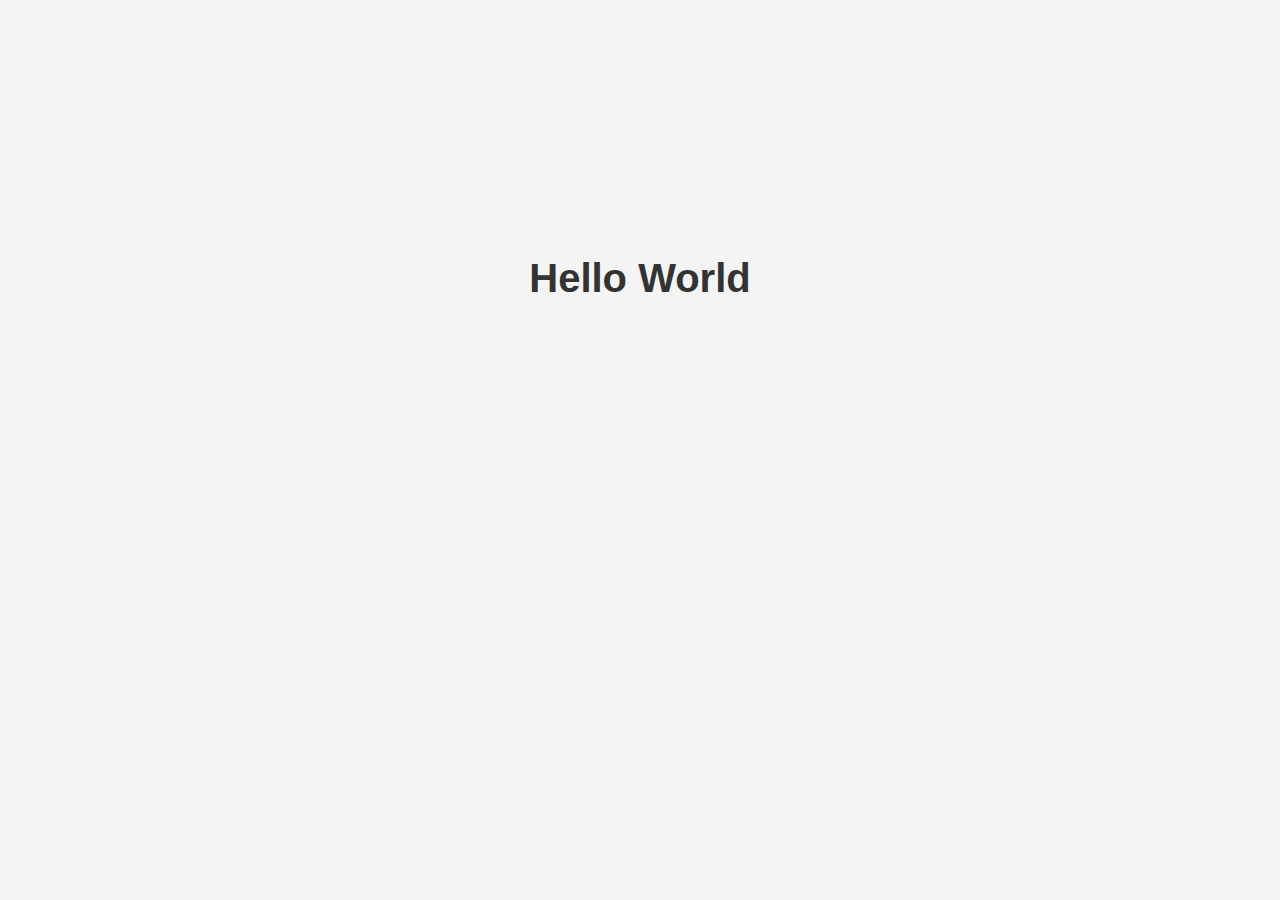
<file: docker/frontend/index.html>
<!DOCTYPE html>
<html lang="en">
<head>
  <meta charset="UTF-8">
  <meta name="viewport" content="width=device-width, initial-scale=1.0">
  <title>Hello World</title>
  <style>
    body {
      font-family: Arial, sans-serif;
      text-align: center;
      margin-top: 20%;
      background-color: #f4f4f4;
      color: #333;
    }
    h1 {
      font-size: 2.5rem;
    }
  </style>
</head>
<body>
  <h1>Hello World</h1>
</body>
</html>
</file>
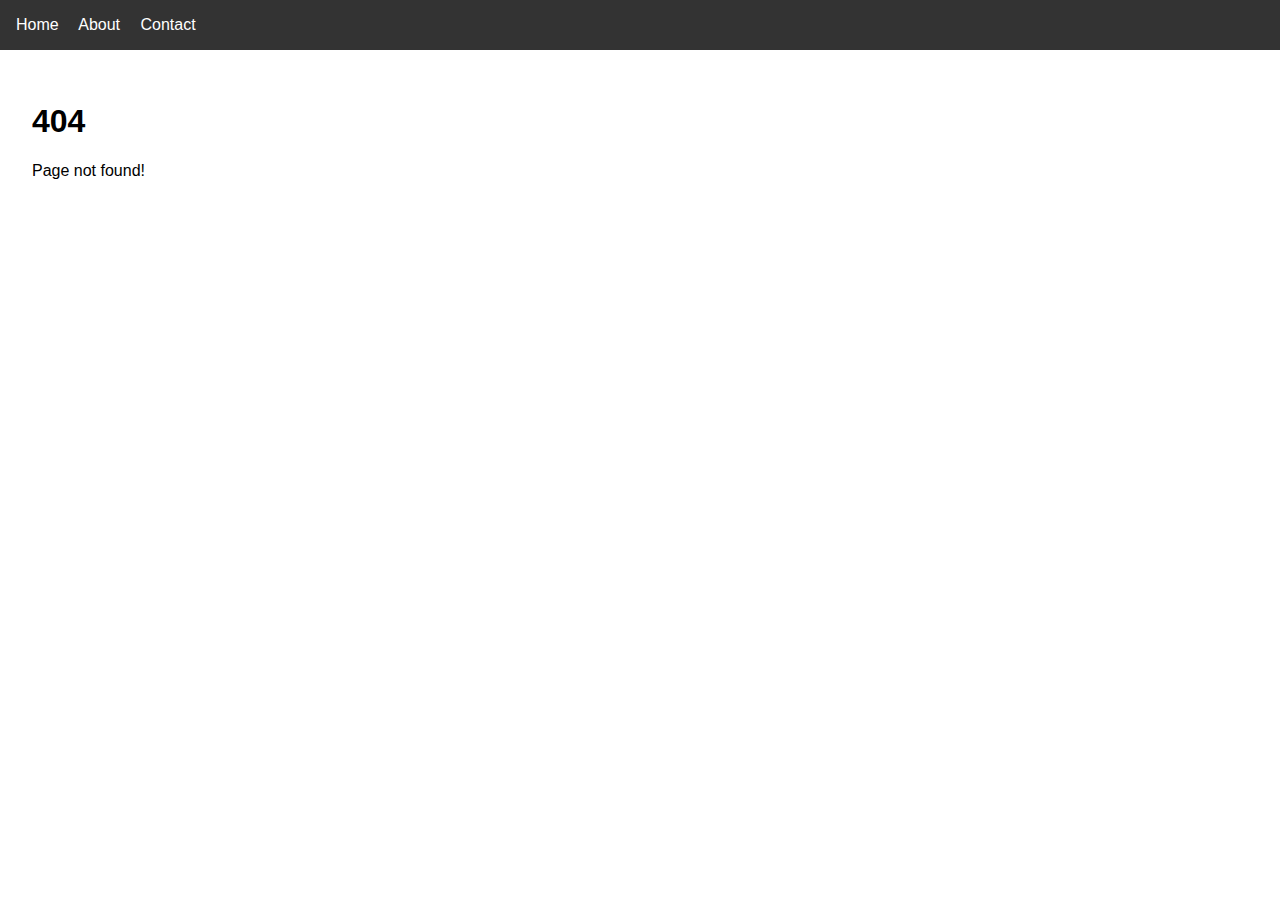
<file: app/front/test2/index.html>
<!DOCTYPE html>
<html lang="en">
<head>
  <meta charset="UTF-8">
  <meta name="viewport" content="width=device-width, initial-scale=1.0">
  <title>Pure JS SPA</title>
  <link rel="stylesheet" href="styles.css">
</head>
<body>
  <nav>
    <a href="/" data-link>Home</a>
    <a href="/about1" data-link>About</a>
    <a href="/contact" data-link>Contact</a>
  </nav>
  <main id="app"></main>
  <script src="app.js"></script>
</body>
</html>
</file>
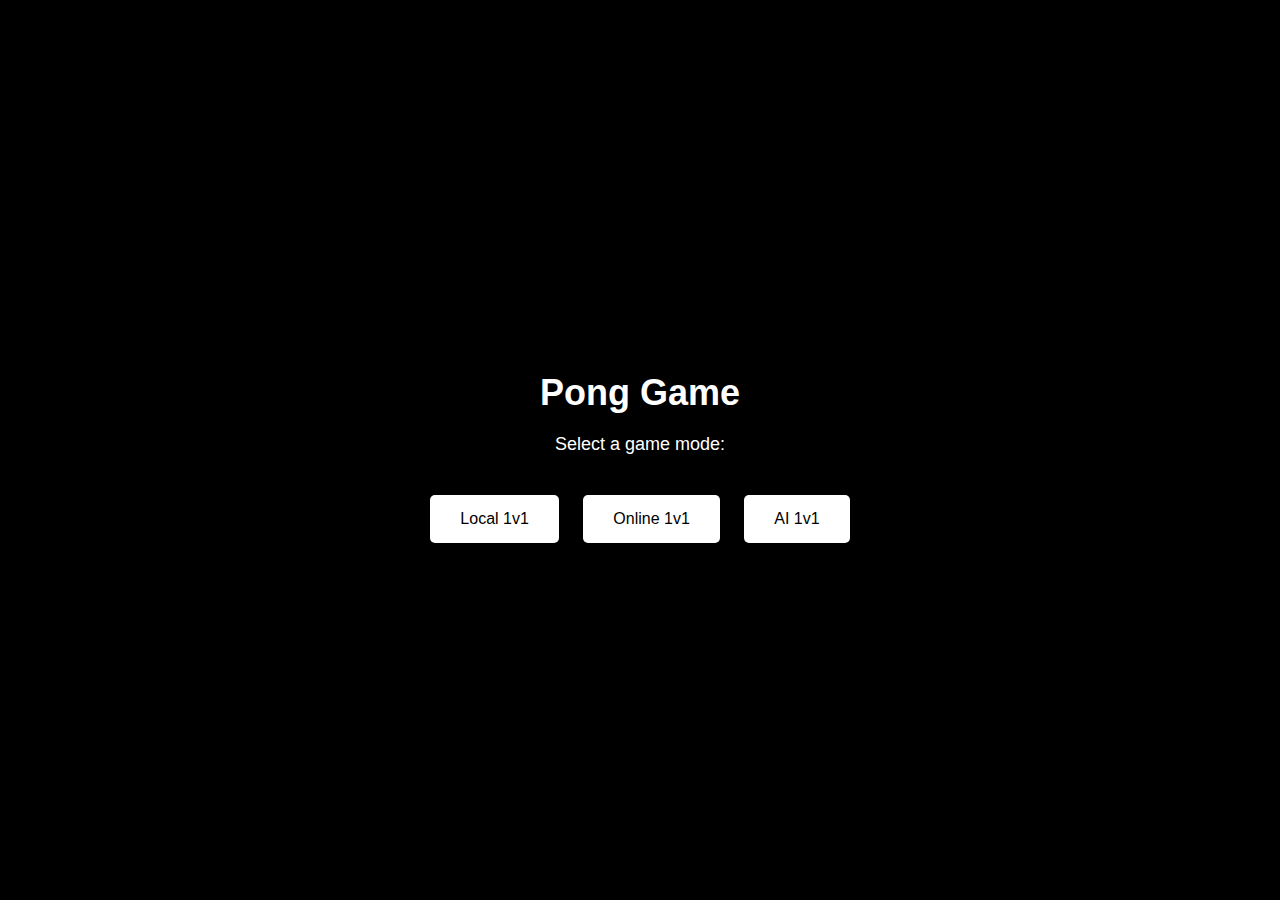
<file: docker/frontend/game/index.html>
<!DOCTYPE html>
<html lang="en">
<head>
  <meta charset="UTF-8">
  <meta name="viewport" content="width=device-width, initial-scale=1.0">
  <title>Pong Game Modes</title>
  <link rel="stylesheet" href="style.css">
</head>
<body>
  <div class="container">
    <h1>Pong Game</h1>
    <p>Select a game mode:</p>
    <div class="options">
      <button id="local">Local 1v1</button>
      <button id="online">Online 1v1</button>
      <button id="ai">AI 1v1</button>
    </div>
  </div>

  <script src="main.js"></script>
</body>
</html>
</file>
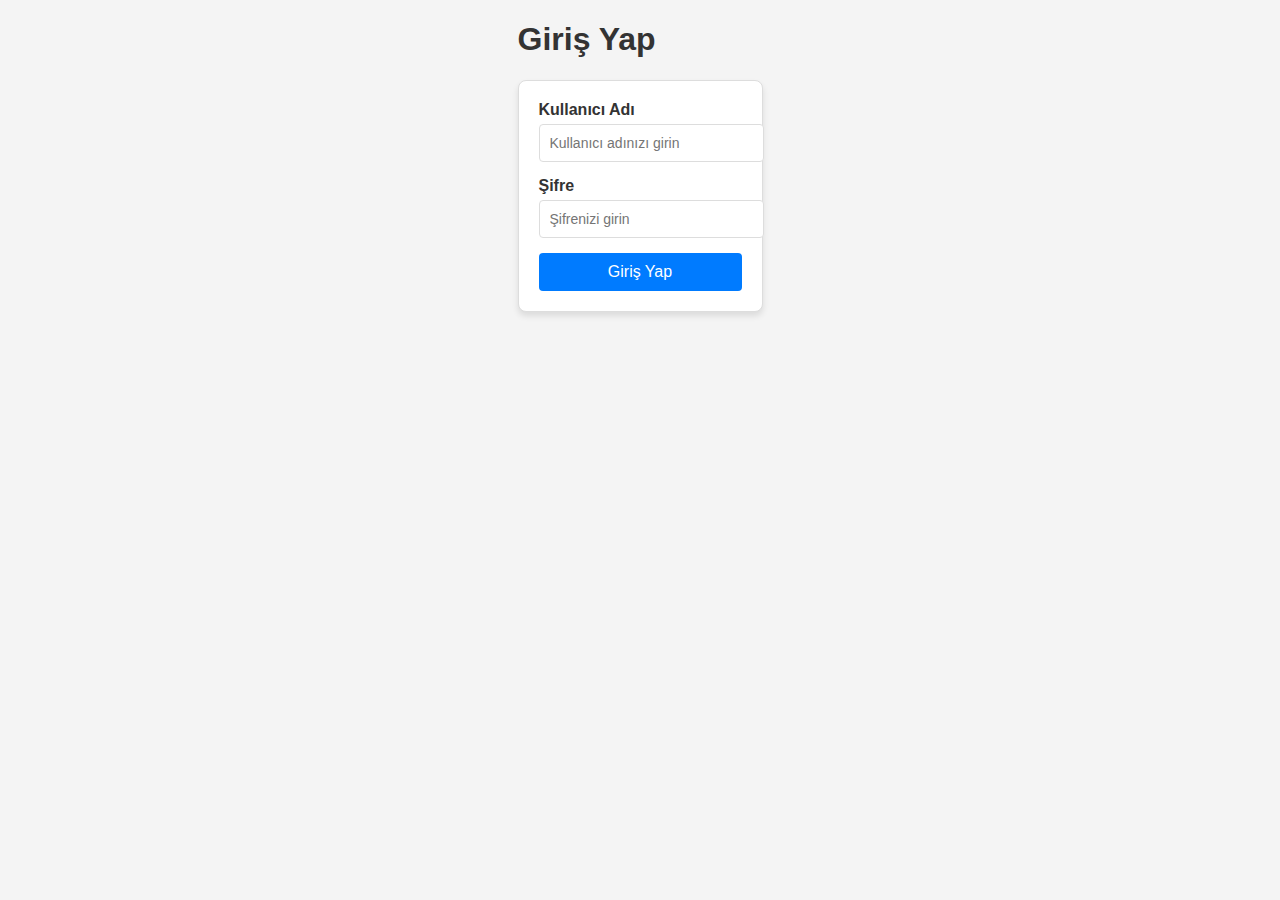
<file: docker/frontend/login/index.html>
<!DOCTYPE html>
<html lang="tr">
<head>
    <meta charset="UTF-8">
    <meta name="viewport" content="width=device-width, initial-scale=1.0">
    <title>Giriş Yap</title>
    <link rel="stylesheet" href="style.css">
</head>
<body>
    <div class="login-container">
        <h1>Giriş Yap</h1>
        <form id="loginForm">
            <div class="form-group">
                <label for="username">Kullanıcı Adı</label>
                <input type="text" id="username" name="username" placeholder="Kullanıcı adınızı girin">
            </div>
            <div class="form-group">
                <label for="password">Şifre</label>
                <input type="password" id="password" name="password" placeholder="Şifrenizi girin">
            </div>
            <button type="submit" class="submit-button">Giriş Yap</button>
        </form>
    </div>
    <script src="login.js"></script>
</body>
</html>
</file>
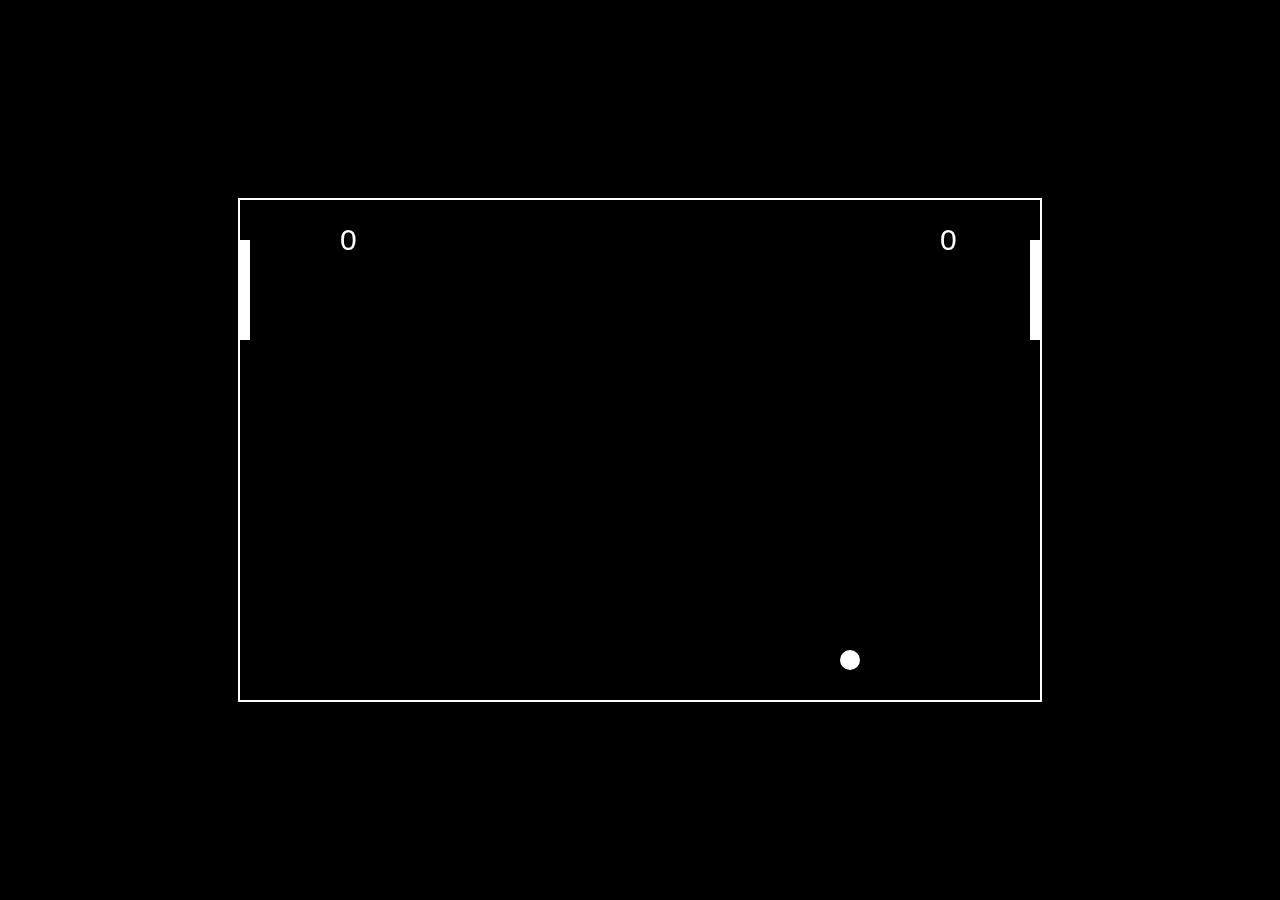
<file: app/front/game_local/game.html>
<!DOCTYPE html>
<html lang="en">
<head>
  <meta charset="UTF-8">
  <meta name="viewport" content="width=device-width, initial-scale=1.0">
  <title>Pong Game</title>
  <link rel="stylesheet" href="game.css">
</head>
<body>
  <canvas id="gc" width="800" height="500"></canvas>
  <script src="game.js"></script>
</body>
</html>
</file>
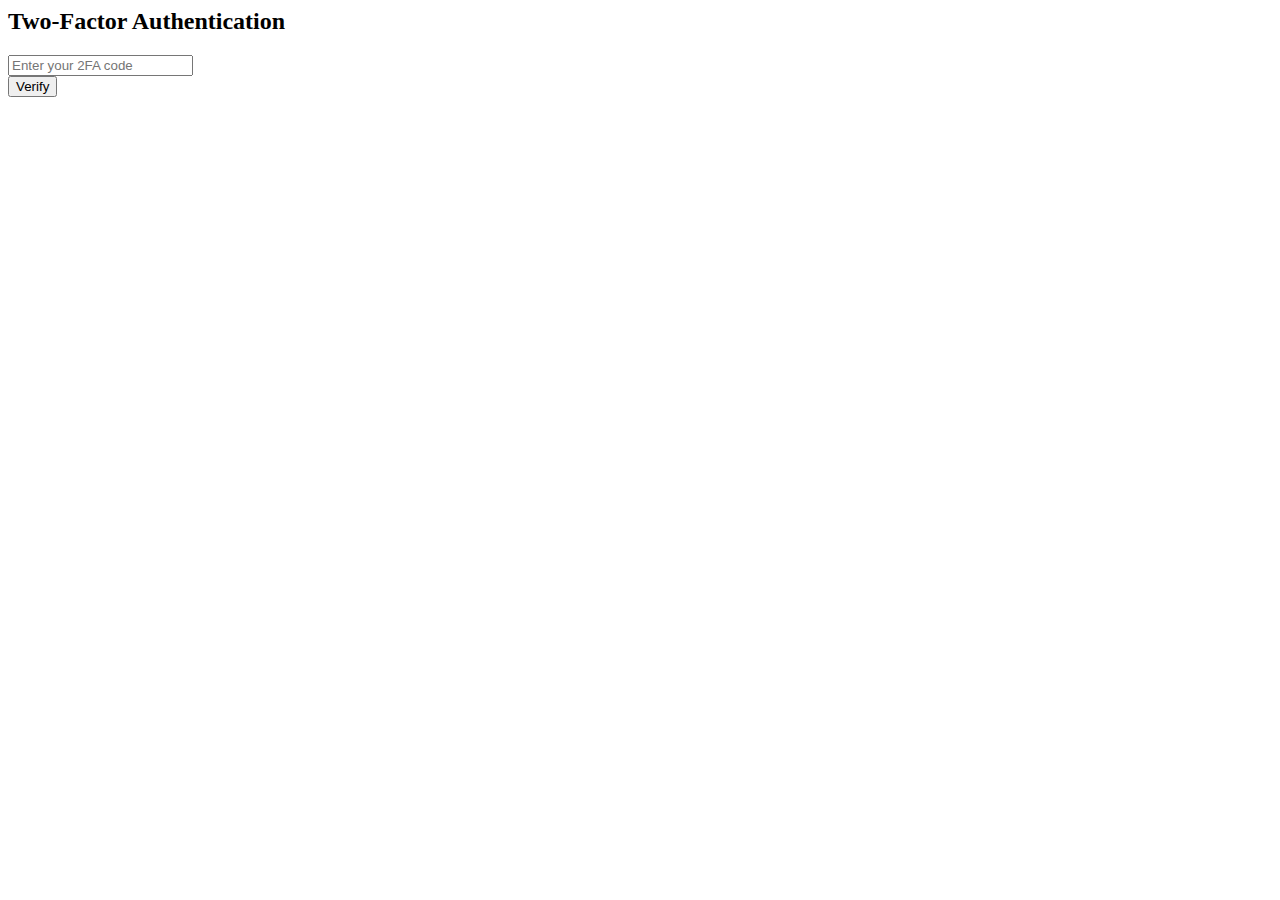
<file: app/front/pages/2fa.html>
<body>
	<section>
		<div class="container bg-white p-4 rounded shadow-sm" style="max-width: 300px; z-index: 2;">
			<h2 class="mb-4 text-center">Two-Factor Authentication</h2>
			<div class="mb-3">
				<input type="text" id="userCode" class="form-control" placeholder="Enter your 2FA code" />
			</div>
			<button id="verifyButton" class="btn btn-success w-100">Verify</button>
			<div class="message mt-3 text-danger fw-bold" id="message"></div>
		</div>
	</section>
</body>
</file>
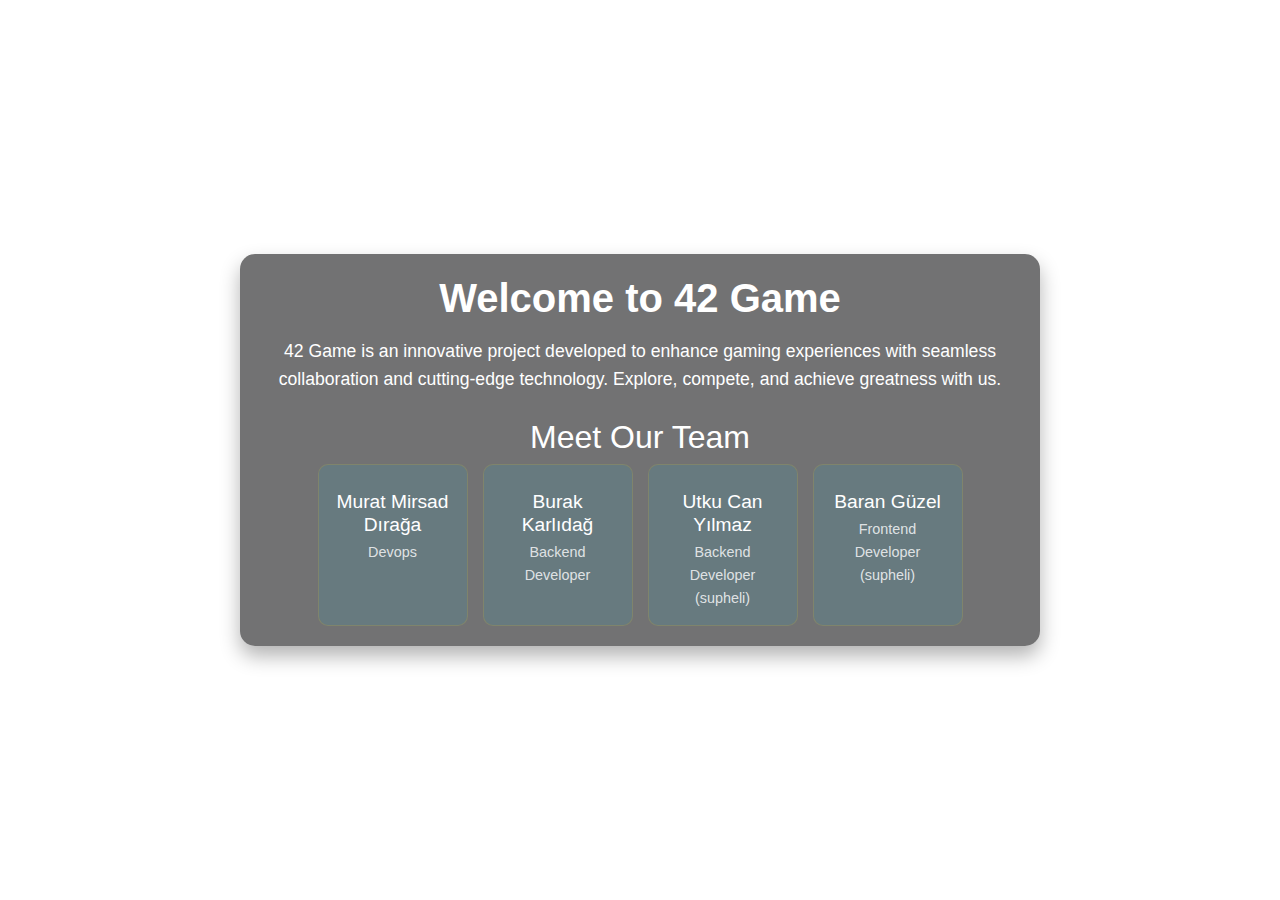
<file: app/front/pages/home.html>
<!DOCTYPE html>
<html lang="en">

<head>
    <meta charset="UTF-8">
    <meta name="viewport" content="width=device-width, initial-scale=1.0">
    <title>42 Game Project</title>
    <link href="https://cdn.jsdelivr.net/npm/bootstrap@5.3.3/dist/css/bootstrap.min.css" rel="stylesheet"
        integrity="sha384-QWTKZyjpPEjISv5WaRU9OFeRpok6YctnYmDr5pNlyT2bRjXh0JMhjY6hW+ALEwIH" crossorigin="anonymous">
    <style>
        body {
            margin: 0;
            padding: 0;
            display: flex;
            justify-content: center;
            align-items: center;
            height: 100vh;
            background: radial-gradient(circle, #ffffff, #ffffff, #ffffff);
            color: white;
            font-family: 'Segoe UI', Tahoma, Geneva, Verdana, sans-serif;
        }

        .container {
            max-width: 800px;
            background: rgba(20, 20, 21, 0.6);
            padding: 20px 30px;
            border-radius: 15px;
            box-shadow: 0 10px 20px rgba(0, 0, 0, 0.3);
            text-align: center;
        }

        h1 {
            font-size: 2.5rem;
            font-weight: bold;
            margin-bottom: 15px;
        }

        p {
            font-size: 1.1rem;
            margin-bottom: 25px;
            line-height: 1.6;
        }

        .team {
            display: flex;
            flex-wrap: wrap;
            justify-content: center;
            gap: 15px;
        }

        .team-member {
            background: rgba(8, 201, 235, 0.1);
            border: 1px solid rgba(225, 169, 28, 0.2);
            border-radius: 10px;
            padding: 15px;
            width: 150px;
            text-align: center;
            transition: transform 0.3s ease, box-shadow 0.3s ease;
        }

        .team-member:hover {
            transform: scale(1.05);
            box-shadow: 0 8px 20px rgba(26, 164, 202, 0.3);
        }

        .team-member h3 {
            font-size: 1.2rem;
            margin: 10px 0 5px;
        }

        .team-member p {
            font-size: 0.9rem;
            margin: 0;
            color: rgba(255, 255, 255, 0.8);
        }

        footer {
            margin-top: 20px;
            font-size: 0.8rem;
            color: rgba(255, 255, 255, 0.7);
        }
    </style>
</head>

<body>
    <div class="container">
        <h1>Welcome to 42 Game</h1>
        <p>
            42 Game is an innovative project developed to enhance gaming experiences with seamless collaboration and
            cutting-edge technology. Explore, compete, and achieve greatness with us.
        </p>

        <h2>Meet Our Team</h2>
        <div class="team">
            <div class="team-member">
                <h3>Murat Mirsad Dırağa</h3>
                <p>Devops</p>
            </div>
            <div class="team-member">
                <h3>Burak Karlıdağ</h3>
                <p>Backend Developer</p>
            </div>
            <div class="team-member">
                <h3>Utku Can Yılmaz</h3>
                <p>Backend Developer (supheli)</p>
            </div>
            <div class="team-member">
                <h3>Baran Güzel</h3>
                <p>Frontend Developer (supheli)</p>
            </div>
        </div>

    </div>
</body>

</html>
</file>
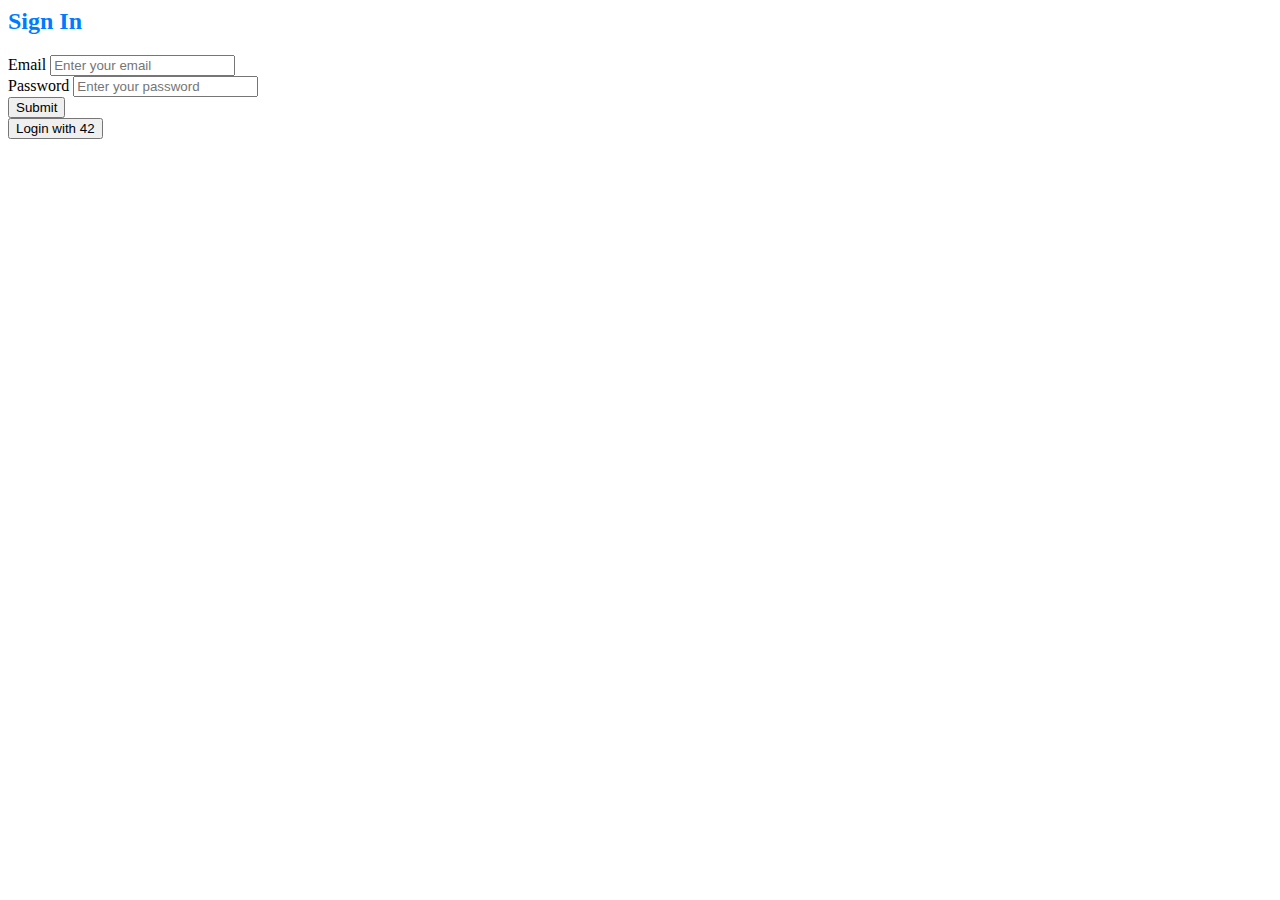
<file: app/front/pages/login.html>
<body>
    <form id="loginForm" class="container mt-5">
        <section>
            <div class="signin">
                <div class="content p-4 shadow-lg rounded bg-white">
                    <h2 id="sign_in_id" class="text-center mb-4" style="color: #007bff;">Sign In</h2>
                    <div class="form">
                        <div class="mb-3">
                            <label for="email" class="form-label">Email</label>
                            <input type="text" id="email" class="form-control" placeholder="Enter your email">
                        </div>
                        <div class="mb-3">
                            <label for="password" class="form-label">Password</label>
                            <input type="password" id="password" class="form-control" placeholder="Enter your password">
                        </div>
                        <div class="d-flex justify-content-between mb-4">
                        </div>
                        <div class="mb-3">
                            <button type="submit" id="submit" class="btn btn-primary w-100">Submit</button>
                        </div>
                        <div class="mb-3">
                            <button type="button" id="login42-link" class="btn btn-dark w-100">Login with 42</button>
                        </div>
                    </div>
                </div>
            </div>
        </section>
    </form>
</body>
</file>
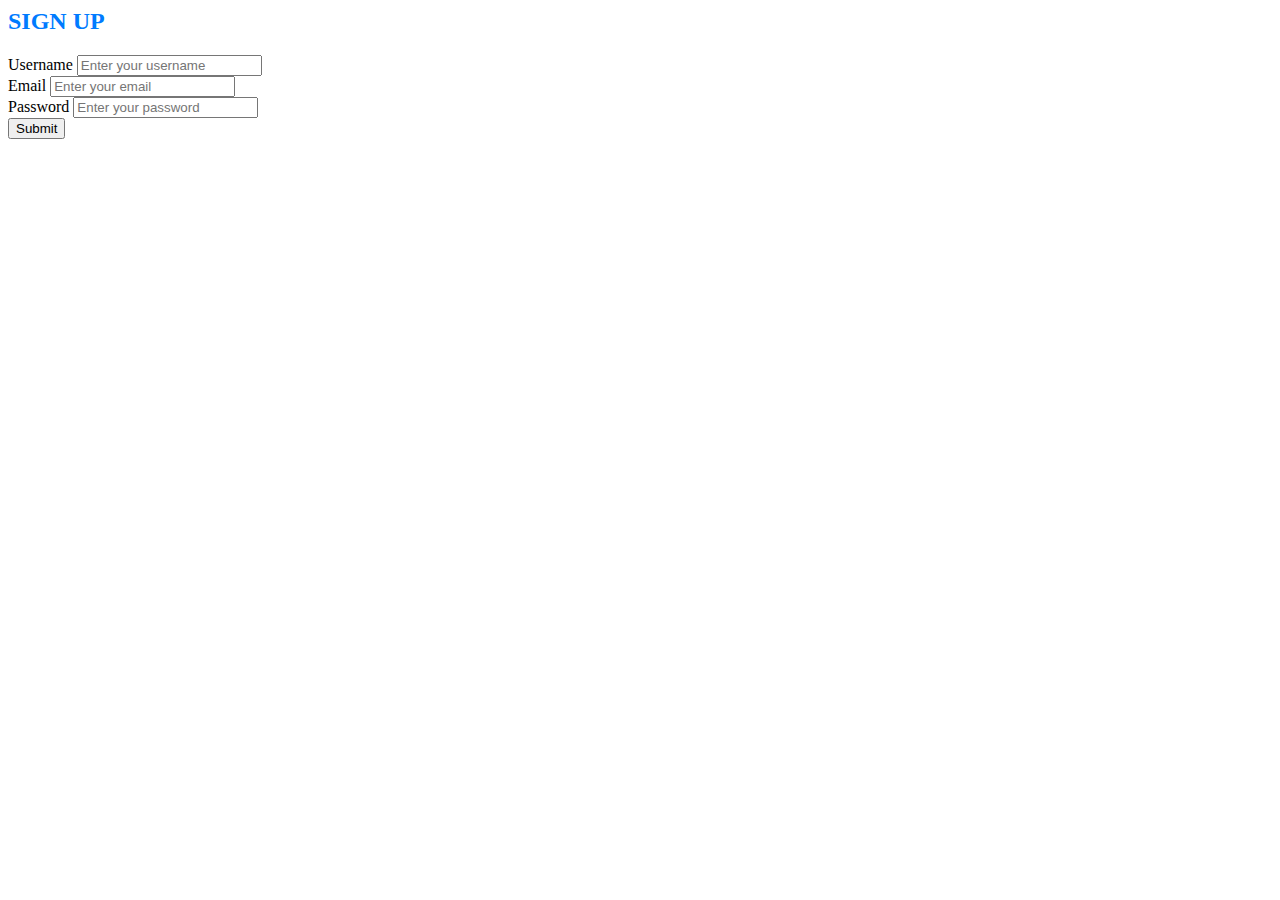
<file: app/front/pages/register.html>
<body>
    <form id="registerForm" class="container mt-5">
        <section>
            <div class="signin">
                <div class="content p-4 shadow-lg rounded bg-white">
                    <h2 id="signup_signuppage" class="text-center mb-4" style="color: #007bff;">SIGN UP</h2>
                    <div class="form">
                        <div class="mb-3">
                            <label for="username" id="username_signup" class="form-label">Username</label>
                            <input type="text" id="username" class="form-control" placeholder="Enter your username" required>
                        </div>
                        <div class="mb-3">
                            <label for="email" id="email_signup" class="form-label">Email</label>
                            <input type="email" id="email" class="form-control" placeholder="Enter your email" required>
                        </div>
                        <div class="mb-3">
                            <label for="password" id="password_signup" class="form-label">Password</label>
                            <input type="password" id="password" class="form-control" placeholder="Enter your password" required>
                        </div>
                        <div class="mb-3">
                            <button type="submit" id="submit" class="btn btn-primary w-100">Submit</button>
                        </div>
                    </div>
                </div>
            </div>
        </section>
    </form>
</body>
</file>
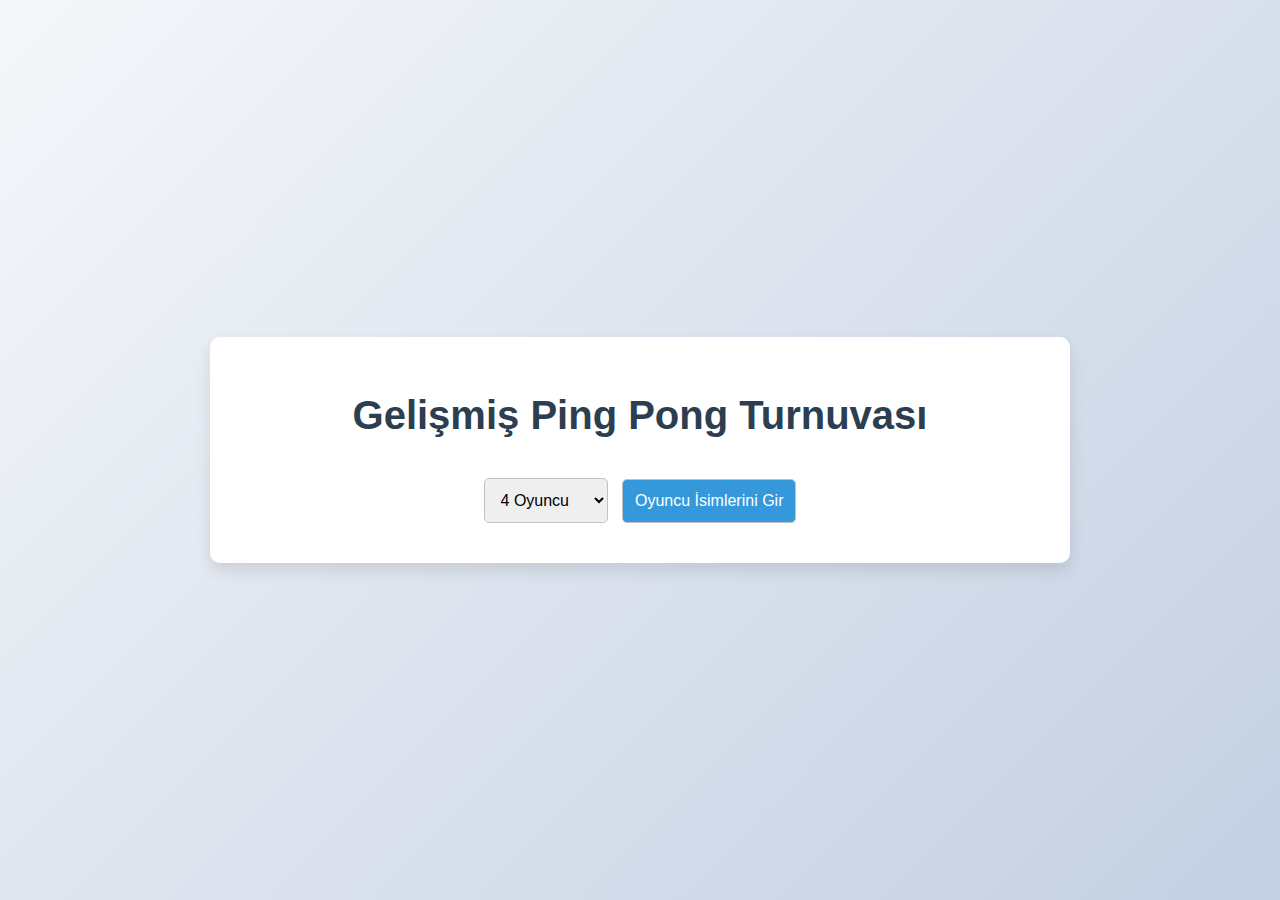
<file: app/front/pages/tournament.html>
<!DOCTYPE html>
<html lang="tr">
  <head>
    <meta charset="UTF-8" />
    <meta name="viewport" content="width=device-width, initial-scale=1.0" />
    <title>Gelişmiş Ping Pong Turnuvası</title>
    <style>
      body {
        font-family: "Segoe UI", Tahoma, Geneva, Verdana, sans-serif;
        display: flex;
        justify-content: center;
        align-items: center;
        min-height: 100vh;
        margin: 0;
        background: linear-gradient(135deg, #f5f7fa 0%, #c3cfe2 100%);
        color: #333;
      }
      #gameContainer {
        background-color: white;
        border-radius: 10px;
        box-shadow: 0 8px 16px rgba(0, 0, 0, 0.1);
        padding: 30px;
        text-align: center;
        max-width: 800px;
        width: 100%;
      }
      h1 {
        color: #2c3e50;
        margin-bottom: 30px;
        font-size: 2.5em;
      }
      canvas {
        border: 3px solid #2c3e50;
        border-radius: 8px;
        background-color: #ecf0f1;
        max-width: 100%;
        height: auto;
      }
      input,
      button,
      select {
        margin: 10px 5px;
        padding: 12px;
        font-size: 16px;
        border: 1px solid #bdc3c7;
        border-radius: 5px;
      }
      button {
        background-color: #3498db;
        color: white;
        cursor: pointer;
        transition: background-color 0.3s, transform 0.1s;
      }
      button:hover {
        background-color: #2980b9;
      }
      button:active {
        transform: scale(0.98);
      }
      #playerInputs {
        display: flex;
        flex-wrap: wrap;
        justify-content: center;
        gap: 10px;
      }
      #scoreBoard,
      #tournamentInfo {
        margin-top: 20px;
        font-size: 20px;
        font-weight: bold;
      }
      #gameScreen {
        display: none;
      }
    </style>
  </head>
  <body>
    <div id="gameContainer">
      <h1>Gelişmiş Ping Pong Turnuvası</h1>
      <div id="setupScreen">
        <select id="playerCount">
          <option value="4">4 Oyuncu</option>
          <option value="8">8 Oyuncu</option>
          <option value="16">16 Oyuncu</option>
        </select>
        <button id="generateInputs">Oyuncu İsimlerini Gir</button>
        <div id="playerInputs"></div>
        <button id="startTournament" style="display: none">
          Turnuvayı Başlat
        </button>
      </div>
      <div id="gameScreen">
        <canvas id="gameCanvas" width="600" height="400"></canvas>
        <div id="scoreBoard"></div>
        <div id="tournamentInfo"></div>
      </div>
    </div>
  </body>
</html>
</file>
<file: app/front/test2/styles.css>
body {
    font-family: Arial, sans-serif;
    margin: 0;
    padding: 0;
  }
  
  nav {
    background-color: #333;
    padding: 1rem;
  }
  
  nav a {
    color: white;
    text-decoration: none;
    margin-right: 1rem;
  }
  
  nav a:hover {
    text-decoration: underline;
  }
  
  main {
    padding: 2rem;
  }
</file>
<file: docker/frontend/game/style.css>
body {
    margin: 0;
    display: flex;
    justify-content: center;
    align-items: center;
    height: 100vh;
    background: #000;
    color: #fff;
    font-family: Arial, sans-serif;
}

.container {
    text-align: center;
}

h1 {
    margin-bottom: 20px;
    font-size: 36px;
}

p {
    font-size: 18px;
    margin-bottom: 30px;
}

.options button {
    background-color: #fff;
    color: #000;
    border: none;
    padding: 15px 30px;
    margin: 10px;
    font-size: 16px;
    border-radius: 5px;
    cursor: pointer;
    transition: background-color 0.3s;
}

.options button:hover {
    background-color: #444;
    color: #fff;
}
</file>
<file: docker/frontend/login/style.css>
/* Genel Stiller */
body {
    font-family: Arial, sans-serif;
    margin: 0;
    padding: 0;
    background-color: #f4f4f4;
    color: #333;
    display: flex;
    flex-direction: column;
    align-items: center;
}

/* Navigasyon Çubuğu */
nav {
    background-color: #333;
    width: 100%;
    padding: 1rem;
    text-align: center;
}

nav a {
    color: #fff;
    margin: 0 1rem;
    text-decoration: none;
    font-size: 1.2rem;
}

nav a:hover {
    text-decoration: underline;
}

/* Ana İçerik */
#main-content {
    width: 100%;
    max-width: 400px;
    margin: 2rem auto;
    padding: 1rem;
}

/* Form Stilleri */
form {
    background-color: #fff;
    border: 1px solid #ddd;
    border-radius: 8px;
    padding: 20px;
    margin-bottom: 2rem;
    box-shadow: 0 4px 6px rgba(0, 0, 0, 0.1);
}

h2 {
    text-align: center;
    margin-bottom: 20px;
    color: #333;
}

.form-group {
    margin-bottom: 15px;
    text-align: left;
}

.form-group label {
    display: block;
    margin-bottom: 5px;
    font-weight: bold;
}

.form-group input {
    width: 100%;
    padding: 10px;
    border: 1px solid #ddd;
    border-radius: 4px;
    font-size: 14px;
}

.submit-button {
    width: 100%;
    padding: 10px;
    background-color: #007bff;
    color: #fff;
    border: none;
    border-radius: 4px;
    font-size: 16px;
    cursor: pointer;
}

.submit-button:hover {
    background-color: #0056b3;
}
</file>
<file: app/front/game_local/game.css>
body {
    margin: 0;
    display: flex;
    justify-content: center;
    align-items: center;
    height: 100vh;
    background: #000;
    color: #fff;
    font-family: Arial, sans-serif;
  }
  
  canvas {
    display: block;
    border: 2px solid white;
  }
</file>
